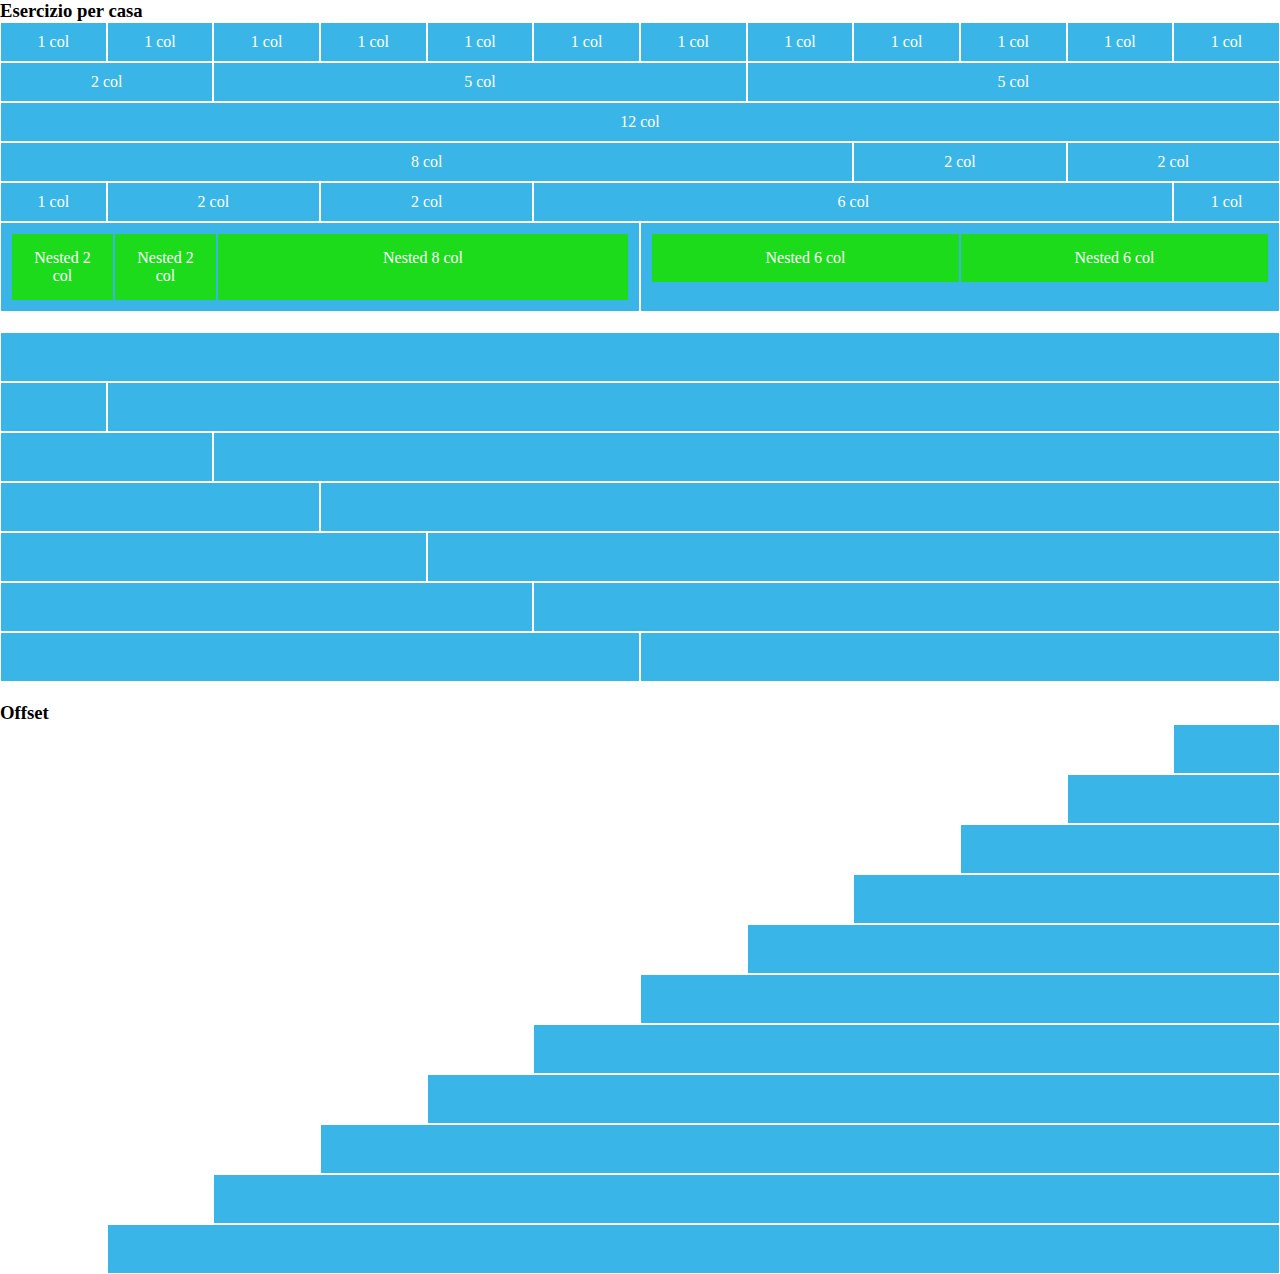
<file: index.html>
<!DOCTYPE html>
<html lang="it">
<head>
    <meta charset="UTF-8">
    <meta http-equiv="X-UA-Compatible" content="IE=edge">
    <meta name="viewport" content="width=device-width, initial-scale=1.0">
    <link rel="stylesheet" href="12bool.css">
    <link rel="stylesheet" href="style.css">
    <title>Esercitazione Layout 12</title>
</head>
<body>
    
    <!-- Inizio primo container fluid -->
    <section class="container-fluid">

        <h3>Esercizio per casa</h3>

        <!-- Inizio prima row -->
        <div class="row">

            <div class="col-1">
                1 col
            </div>

            <div class="col-1">
                1 col
            </div>

            <div class="col-1">
                1 col
            </div>

            <div class="col-1">
                1 col
            </div>

            <div class="col-1">
                1 col
            </div>

            <div class="col-1">
                1 col
            </div>

            <div class="col-1">
                1 col
            </div>

            <div class="col-1">
                1 col
            </div>

            <div class="col-1">
                1 col
            </div>

            <div class="col-1">
                1 col
            </div>

            <div class="col-1">
                1 col
            </div>

            <div class="col-1">
                1 col
            </div>

        </div>
        <!-- Fine prima row -->

        <!-- Inizio seconda row -->
        <div class="row">

            <div class="col-2">
                2 col
            </div>

            <div class="col-5">
                5 col
            </div>

            <div class="col-5">
                5 col      
            </div>

        </div>
        <!-- Fine seconda row -->

        <!-- Inizio terza row -->
        <div class="row">

            <div class="col-12">
                12 col
            </div>

        </div>
        <!-- Fine terza row -->

        <!-- Inizio quarta row -->
        <div class="row">

            <div class="col-8">
                8 col
            </div>

            <div class="col-2">
                2 col
            </div>

            <div class="col-2">
                2 col
            </div>

        </div>
        <!-- Fine quarta row -->

        <!-- Inizio quinta row -->
        <div class="row">

            <div class="col-1">
                1 col
            </div>

            <div class="col-2">
                2 col
            </div>

            <div class="col-2">
                2 col
            </div>

            <div class="col-6">
                6 col
            </div>

            <div class="col-1">
                1 col
            </div>

        </div>
        <!-- Fine quinta row -->

        <!-- Inizio sesta row -->
        <div class="row">

            <!-- Inizio colonna sinistra -->
            <div class="col-6">

                <!-- Inizio row annidata -->
                <div class="row">

                    <div class="col-2">
                        Nested 2 col
                    </div>

                    <div class="col-2">
                        Nested 2 col
                    </div>

                    <div class="col-8">
                        Nested 8 col
                    </div>

                </div>
                <!-- Fine row annidata -->

            </div>
            <!-- Fine colonna sinistra -->

            <!-- Inizio colonna destra -->
            <div class="col-6">

                <!-- Inizio row annidata -->
                <div class="row">

                    <div class="col-6">
                        Nested 6 col
                    </div>

                    <div class="col-6">
                        Nested 6 col
                    </div>

                </div>
                <!-- Fine row annidata -->

            </div>
            <!-- Fine colonna destra -->

        </div>
        <!-- Fine sesta row -->

    </section>
    <!-- Fine primo container fluid -->

    <!-- Inizio secondo container fluid -->
    <section class="container-fluid chart">

        <!-- Inizio row unica -->
        <div class="row">

            <div class="col-12">

            </div>

            <div class="col-1">

            </div>

            <div class="col-11">

            </div>

            <div class="col-2">

            </div>

            <div class="col-10">

            </div>

            <div class="col-3">

            </div>

            <div class="col-9">

            </div>

            <div class="col-4">

            </div>

            <div class="col-8">

            </div>

            <div class="col-5">

            </div>

            <div class="col-7">

            </div>

            <div class="col-6">

            </div>

            <div class="col-6">

            </div>

        </div>
        <!-- Fine row unica -->

    </section>
    <!-- Fine secondo container fluid -->

    <!-- Inizio terzo container fluid -->
    <section class="container-fluid chart offset">

        <h3>Offset</h3>

        <!-- Inizio row unica -->
        <div class="row">

            <div class="col-offset-11 col-1">

            </div>

            <div class="col-offset-10 col-2">

            </div>

            <div class="col-offset-9 col-3">

            </div>

            <div class="col-offset-8 col-4">

            </div>

            <div class="col-offset-7 col-5">

            </div>

            <div class="col-offset-6 col-6">

            </div>

            <div class="col-offset-5 col-7">

            </div>

            <div class="col-offset-4 col-8">

            </div>

            <div class="col-offset-3 col-9">

            </div>

            <div class="col-offset-2 col-10">

            </div>

            <div class="col-offset-1 col-11">

            </div>

        </div>
        <!-- Fine row unica -->

    </section>
    <!-- Fine terzo container fluid -->

</body>
</html>
</file>
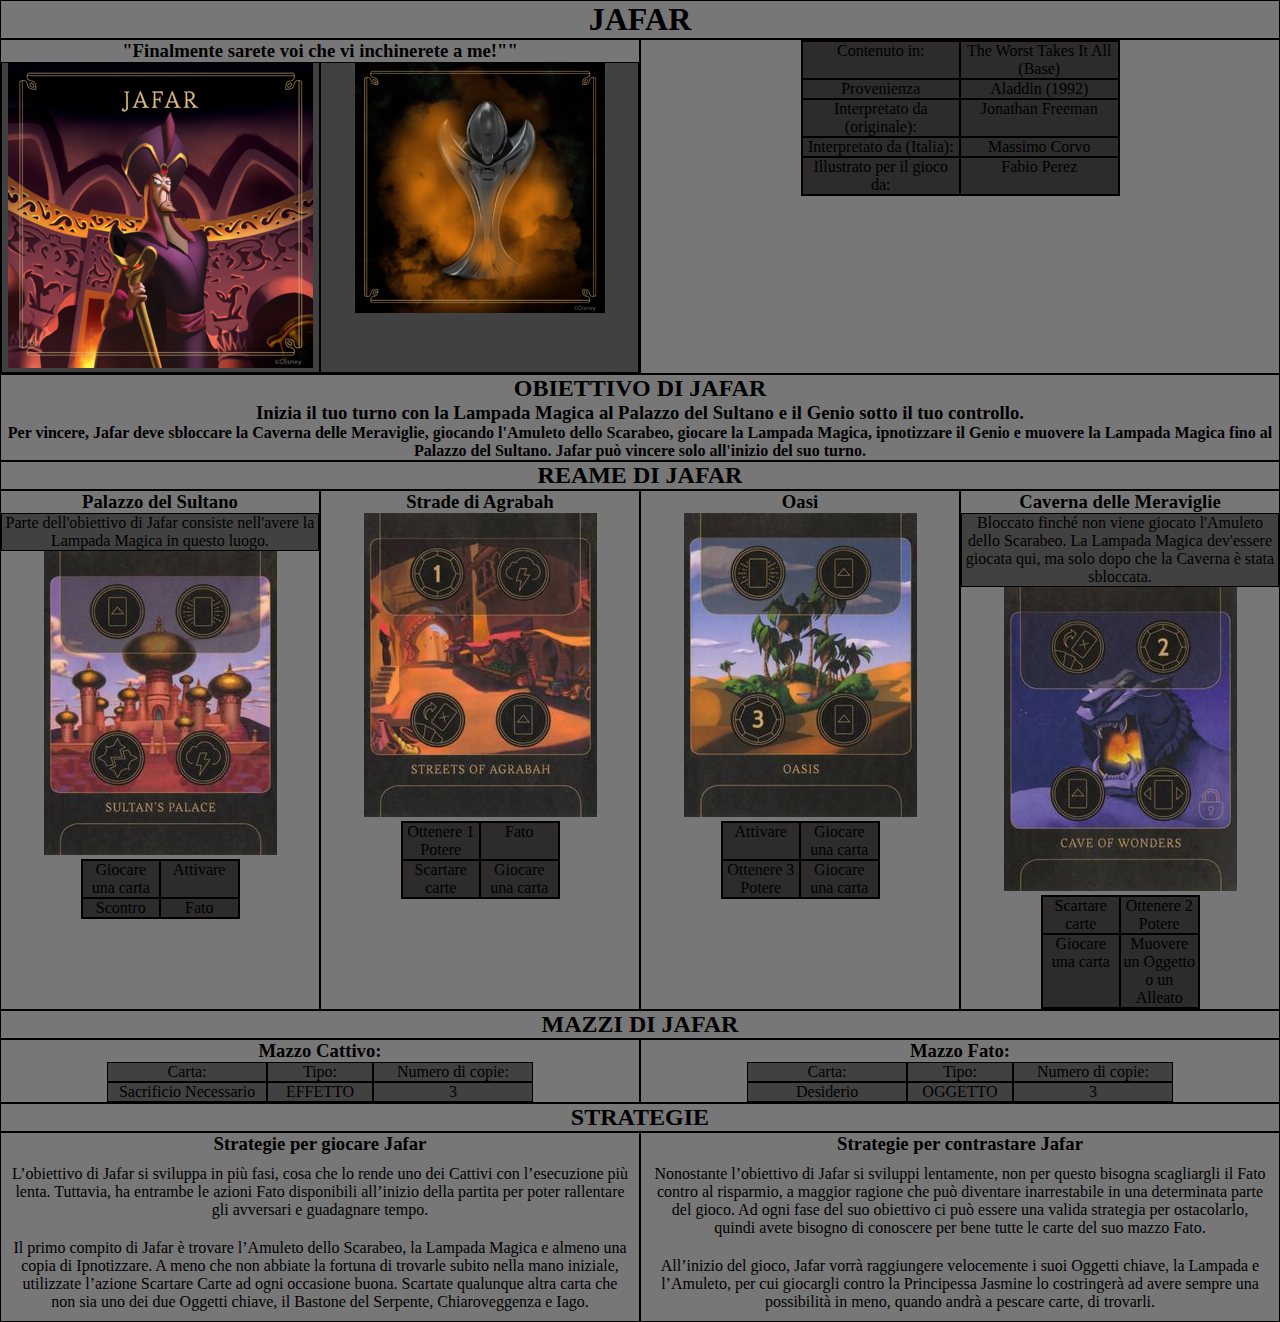
<file: bonus/index.html>
<!DOCTYPE html>
<html lang="it">
<head>
    <meta charset="UTF-8">
    <meta http-equiv="X-UA-Compatible" content="IE=edge">
    <meta name="viewport" content="width=device-width, initial-scale=1.0">
    <link rel="stylesheet" href="../bonus/12bool.css">
    <link rel="stylesheet" href="../bonus/style.css">
    <title>Esercitazione Layout 12</title>
</head>
<body>
    
    <!-- Inizio main -->
    <main class="container-fluid">

        <!-- Inizio prima row -->
        <section class="row">

            <!-- Inizio intestazione -->
            <div class="col-12">

                <h1>JAFAR</h1>

            </div>
            <!-- Fine intestazione -->

            <!-- Inizio informazioni -->

            <!-- Inizio info sinistra -->
            <div class="col-6">

                <h3>"Finalmente sarete voi che
                    vi inchinerete a me!""
                </h3>

                <!-- Inizio riga ritratti -->
                <div class="row">

                    <div class="col-6">
                        <img src="../bonus/jafar-img/Jafar.png">
                    </div>

                    <div class="col-6">
                        <img src="../bonus/jafar-img/Jafarmover.png">
                    </div>

                </div>
                <!-- Fine riga ritratti -->

            </div>
            <!-- Fine info sinistra -->

            <!-- Inizio info destra -->
            <div class="col-6">

                <!-- Inizio riga identikit -->
                <div class="row">

                    <div class="col-offset-3 col-6">

                        <div class="row">

                            <div class="col-6">
                                Contenuto in:
                            </div>

                            <div class="col-6">
                                The Worst Takes It All (Base)
                            </div>

                        </div>

                        <div class="row">

                            <div class="col-6">
                                Provenienza
                            </div>

                            <div class="col-6">
                                Aladdin (1992)
                            </div>

                        </div>

                        <div class="row">

                            <div class="col-6">
                                Interpretato da (originale):
                            </div>

                            <div class="col-6">
                                Jonathan Freeman
                            </div>

                        </div>

                        <div class="row">

                            <div class="col-6">
                                Interpretato da (Italia):
                            </div>

                            <div class="col-6">
                                Massimo Corvo
                            </div>

                        </div>

                        <div class="row">

                            <div class="col-6">
                                Illustrato per il gioco da:
                            </div>

                            <div class="col-6">
                                Fabio Perez
                            </div>

                        </div>

                    </div>

                </div>
                <!-- Fine riga identikit -->
                
            </div>
            <!-- Fine info destra -->

            <!-- Fine informazioni  -->

        </section>
        <!-- Fine prima row -->

        <!-- Inizio row obiettivo -->
        <section class="row">

            <div class="col-12">

                <h2>OBIETTIVO DI JAFAR</h2>

                <h3>Inizia il tuo turno con la Lampada
                    Magica al Palazzo del Sultano e il
                    Genio sotto il tuo controllo.
                </h3>

                <h4>Per vincere, Jafar deve sbloccare
                    la Caverna delle Meraviglie, giocando
                    l'Amuleto dello Scarabeo, giocare la Lampada
                    Magica, ipnotizzare il Genio e muovere la
                    Lampada Magica fino al Palazzo del Sultano.
                    Jafar può vincere solo all'inizio del suo turno.
                </h4>

            </div>

        </section>
        <!-- Fine row obiettivo -->

        <!-- Inizio row reame -->
        <section class="row">

            <!-- Inizio intestazione row reame -->
            <div class="col-12">
                <h2>REAME DI JAFAR</h2>
            </div>
            <!-- Fine intestazione row reame -->

            <!-- Inizio luogo -->
            <div class="col-3">

                <h3>Palazzo del Sultano</h3>

                <div class="row">

                    <div class="col-12">
                        Parte dell'obiettivo di Jafar consiste
                        nell'avere la Lampada Magica in questo
                        luogo.
                    </div>

                </div>

                <img src="../bonus/jafar-img/Sultan Palace.jpg">

                <div class="row">
                    
                    <div class="col-offset-3 col-6">
                        
                        <div class="row">

                            <div class="col-6">
                                Giocare una carta
                            </div>

                            <div class="col-6">
                                Attivare
                            </div>

                            <div class="col-6">
                                Scontro
                            </div>

                            <div class="col-6">
                                Fato
                            </div>

                        </div>

                    </div>

                </div>

            </div>
            <!-- Fine luogo -->

            <!-- Inizio luogo -->
            <div class="col-3">
                <h3>Strade di Agrabah</h3>

                <img src="../bonus/jafar-img/Streets_of_Agrabah.jpg">

                <div class="row">
                    
                    <div class="col-offset-3 col-6">
                        
                        <div class="row">

                            <div class="col-6">
                                Ottenere 1 Potere
                            </div>

                            <div class="col-6">
                                Fato
                            </div>

                            <div class="col-6">
                                Scartare carte
                            </div>

                            <div class="col-6">
                                Giocare una carta
                            </div>

                        </div>

                    </div>

                </div>
            </div>
            <!-- Fine luogo -->

            <!-- Inizio luogo -->
            <div class="col-3">
                <h3>Oasi</h3>

                <img src="../bonus/jafar-img/Oasis.jpg">

                <div class="row">
                    
                    <div class="col-offset-3 col-6">
                        
                        <div class="row">

                            <div class="col-6">
                                Attivare
                            </div>

                            <div class="col-6">
                                Giocare una carta
                            </div>

                            <div class="col-6">
                                Ottenere 3 Potere
                            </div>

                            <div class="col-6">
                                Giocare una carta
                            </div>

                        </div>

                    </div>

                </div>
            </div>
            <!-- Fine luogo -->

            <!-- Inizio luogo -->
            <div class="col-3">
                <h3>Caverna delle Meraviglie</h3>

                <div class="col-12">
                    Bloccato finché non viene giocato l'Amuleto
                    dello Scarabeo. La Lampada Magica dev'essere
                    giocata qui, ma solo dopo che la Caverna è 
                    stata sbloccata.
                </div>

                <img src="../bonus/jafar-img/Cave_of_Wonders.jpg">

                <div class="row">

                </div>

                <div class="row">
                    
                    <div class="col-offset-3 col-6">
                        
                        <div class="row">

                            <div class="col-6">
                                Scartare carte
                            </div>

                            <div class="col-6">
                                Ottenere 2 Potere
                            </div>

                            <div class="col-6">
                                Giocare una carta
                            </div>

                            <div class="col-6">
                                Muovere un Oggetto o un Alleato
                            </div>

                        </div>

                    </div>

                </div>
            </div>
            <!-- Fine luogo -->

        </section>
        <!-- Fine row reame -->

        <!-- Inizio row mazzi -->
        <section class="row">

            <!-- Inizio intestazione row mazzi -->
            <div class="col-12">
                <h2>MAZZI DI JAFAR</h2>
            </div>
            <!-- Fine intestazione row mazzi -->

            <!-- Inizio tabelle mazzi -->
            
            <!-- Inizio row mazzo cattivo -->
            <div class="col-6">

                <h3>Mazzo Cattivo:</h3>

                <!-- Inizio row tabella cattivo -->
                <div class="row">

                    <div class="col-offset-2 col-3">
                        Carta:
                    </div>

                    <div class="col-2">
                        Tipo:
                    </div>

                    <div class="col-3">
                        Numero di copie:
                    </div>

                    <div class="col-offset-2 col-3">
                        Sacrificio Necessario
                    </div>

                    <div class="col-2">
                        EFFETTO
                    </div>

                    <div class="col-3">
                        3
                    </div>

                </div>
                <!-- Fine row tabella cattivo -->

            </div>
            <!-- Fine row mazzo cattivo -->

            <!-- Inizio row mazzo fato -->
            <div class="col-6">

                <h3>Mazzo Fato:</h3>

                <!-- Inizio row tabella cattivo -->
                <div class="row">

                    <div class="col-offset-2 col-3">
                        Carta:
                    </div>

                    <div class="col-2">
                        Tipo:
                    </div>

                    <div class="col-3">
                        Numero di copie:
                    </div>

                    <div class="col-offset-2 col-3">
                        Desiderio
                    </div>

                    <div class="col-2">
                        OGGETTO
                    </div>

                    <div class="col-3">
                        3
                    </div>

                </div>
                <!-- Fine row tabella cattivo -->

            </div>
            <!-- Fine row mazzo fato -->

            <!-- Fine tabelle mazzi -->

        </section>
        <!-- Fine row mazzi -->

        <!-- Inizio row strategie -->
        <section class="row">

            <div class="col-12">
                <h2>STRATEGIE</h2>
            </div>

            <div class="col-6">
                <h3>Strategie per giocare Jafar</h3>

                <ul>

                    <li>
                        L’obiettivo di Jafar si sviluppa in più fasi,
                        cosa che lo rende uno dei Cattivi con 
                        l’esecuzione più lenta. Tuttavia, ha entrambe 
                        le azioni Fato disponibili all’inizio della 
                        partita per poter rallentare gli avversari 
                        e guadagnare tempo.
                    </li>

                    <li>
                        Il primo compito di Jafar è trovare l’Amuleto
                        dello Scarabeo, la Lampada Magica e almeno una
                        copia di Ipnotizzare. A meno che non abbiate 
                        la fortuna di trovarle subito nella mano iniziale,
                        utilizzate l’azione Scartare Carte ad ogni 
                        occasione buona. Scartate qualunque altra carta
                        che non sia uno dei due Oggetti chiave, il Bastone
                        del Serpente, Chiaroveggenza e Iago.
                    </li>

                </ul>

            </div>

            <div class="col-6">
                <h3>Strategie per contrastare Jafar</h3>

                <ul>

                    <li>Nonostante l’obiettivo di Jafar si sviluppi 
                        lentamente, non per questo bisogna scagliargli
                        il Fato contro al risparmio, a maggior ragione 
                        che può diventare inarrestabile in una determinata
                        parte del gioco. Ad ogni fase del suo obiettivo 
                        ci può essere una valida strategia per ostacolarlo,
                        quindi avete bisogno di conoscere per bene tutte 
                        le carte del suo mazzo Fato.
                    </li>

                    <li>
                        All’inizio del gioco, Jafar vorrà raggiungere 
                        velocemente i suoi Oggetti chiave, la Lampada 
                        e l’Amuleto, per cui giocargli contro la 
                        Principessa Jasmine lo costringerà ad avere 
                        sempre una possibilità in meno, quando andrà 
                        a pescare carte, di trovarli.
                    </li>

                </ul>

            </div>

        </section>
        <!-- Fine row strategie -->

    </main>
    <!-- Fine main -->

</body>
</html>
</file>
<file: 12bool.css>
/* COMMON */
* {
    margin: 0;
    padding: 0;
    box-sizing: border-box;
}

.container {
    max-width: 1170px;
    margin: 0 auto;
}

.container-fluid {
    width: 100%;
    max-width: 100%;
    margin: 0 auto;
}

.row {
    display: flex;
    flex-direction: row;
    flex-wrap: wrap;
}

/* Regole colonne */
.col-1 {
    flex-basis: calc((100% / 12) * 1);
    max-width: calc((100% / 12) * 1);
}

.col-2 {
    flex-basis: calc((100% / 12) * 2);
    max-width: calc((100% / 12) * 2);
}

.col-3 {
    flex-basis: calc((100% / 12) * 3);
    max-width: calc((100% / 12) * 3);
}

.col-4 {
    flex-basis: calc((100% / 12) * 4);
    max-width: calc((100% / 12) * 4);
}

.col-5 {
    flex-basis: calc((100% / 12) * 5);
    max-width: calc((100% / 12) * 5);
}

.col-6 {
    flex-basis: calc((100% / 12) * 6);
    max-width: calc((100% / 12) * 6);
}

.col-7 {
    flex-basis: calc((100% / 12) * 7);
    max-width: calc((100% / 12) * 7);
}

.col-8 {
    flex-basis: calc((100% / 12) * 8);
    max-width: calc((100% / 12) * 8);
}

.col-9 {
    flex-basis: calc((100% / 12) * 9);
    max-width: calc((100% / 12) * 9);
}

.col-10 {
    flex-basis: calc((100% / 12) * 10);
    max-width: calc((100% / 12) * 10);
}

.col-11 {
    flex-basis: calc((100% / 12) * 11);
    max-width: calc((100% / 12) * 11);
}

.col-12 {
    flex-basis: calc((100% / 12) * 12);
    max-width: calc((100% / 12) * 12);
}

/* Regole offset */
.col-offset-1 {
    margin-left: calc((100% / 12) * 1);
}

.col-offset-2 {
    margin-left: calc((100% / 12) * 2);
}

.col-offset-3 {
    margin-left: calc((100% / 12) * 3);
}

.col-offset-4 {
    margin-left: calc((100% / 12) * 4);
}

.col-offset-5 {
    margin-left: calc((100% / 12) * 5);
}

.col-offset-6 {
    margin-left: calc((100% / 12) * 6);
}

.col-offset-7 {
    margin-left: calc((100% / 12) * 7);
}

.col-offset-8 {
    margin-left: calc((100% / 12) * 8);
}

.col-offset-9 {
    margin-left: calc((100% / 12) * 9);
}

.col-offset-10 {
    margin-left: calc((100% / 12) * 10);
}

.col-offset-11 {
    margin-left: calc((100% / 12) * 11);
}
</file>
<file: style.css>
[class*="col-"] {
    background-color: rgb(57, 182, 231);
    text-align: center;
    color: white;
    padding: 10px;
    border: 1px solid white;
}

.row .row [class*="col-"] {
    background-color: rgb(27, 219, 27);
    border: 1px solid rgb(57, 182, 231);
    padding: 15px;
}

.chart, .offset {
    margin-top: 20px;
}

.chart [class*="col-"] {
    height: 50px;    
}
</file>
<file: bonus/12bool.css>
/* COMMON */
* {
    margin: 0;
    padding: 0;
    box-sizing: border-box;
}

.container {
    max-width: 1170px;
    margin: 0 auto;
}

.container-fluid {
    width: 100%;
    max-width: 100%;
    margin: 0 auto;
}

.row {
    display: flex;
    flex-direction: row;
    flex-wrap: wrap;
}

/* Regole colonne */
.col-1 {
    flex-basis: calc((100% / 12) * 1);
    max-width: calc((100% / 12) * 1);
}

.col-2 {
    flex-basis: calc((100% / 12) * 2);
    max-width: calc((100% / 12) * 2);
}

.col-3 {
    flex-basis: calc((100% / 12) * 3);
    max-width: calc((100% / 12) * 3);
}

.col-4 {
    flex-basis: calc((100% / 12) * 4);
    max-width: calc((100% / 12) * 4);
}

.col-5 {
    flex-basis: calc((100% / 12) * 5);
    max-width: calc((100% / 12) * 5);
}

.col-6 {
    flex-basis: calc((100% / 12) * 6);
    max-width: calc((100% / 12) * 6);
}

.col-7 {
    flex-basis: calc((100% / 12) * 7);
    max-width: calc((100% / 12) * 7);
}

.col-8 {
    flex-basis: calc((100% / 12) * 8);
    max-width: calc((100% / 12) * 8);
}

.col-9 {
    flex-basis: calc((100% / 12) * 9);
    max-width: calc((100% / 12) * 9);
}

.col-10 {
    flex-basis: calc((100% / 12) * 10);
    max-width: calc((100% / 12) * 10);
}

.col-11 {
    flex-basis: calc((100% / 12) * 11);
    max-width: calc((100% / 12) * 11);
}

.col-12 {
    flex-basis: calc((100% / 12) * 12);
    max-width: calc((100% / 12) * 12);
}

/* Regole offset */
.col-offset-1 {
    margin-left: calc((100% / 12) * 1);
}

.col-offset-2 {
    margin-left: calc((100% / 12) * 2);
}

.col-offset-3 {
    margin-left: calc((100% / 12) * 3);
}

.col-offset-4 {
    margin-left: calc((100% / 12) * 4);
}

.col-offset-5 {
    margin-left: calc((100% / 12) * 5);
}

.col-offset-6 {
    margin-left: calc((100% / 12) * 6);
}

.col-offset-7 {
    margin-left: calc((100% / 12) * 7);
}

.col-offset-8 {
    margin-left: calc((100% / 12) * 8);
}

.col-offset-9 {
    margin-left: calc((100% / 12) * 9);
}

.col-offset-10 {
    margin-left: calc((100% / 12) * 10);
}

.col-offset-11 {
    margin-left: calc((100% / 12) * 11);
}
</file>
<file: bonus/style.css>
[class*="col-"] {
    border: 1px solid black;
    background-color: rgba(32, 30, 30, 0.603);
}

* {
    text-align: center;
}

ul li {
    list-style-type: none;
    padding: 10px;
}
</file>
